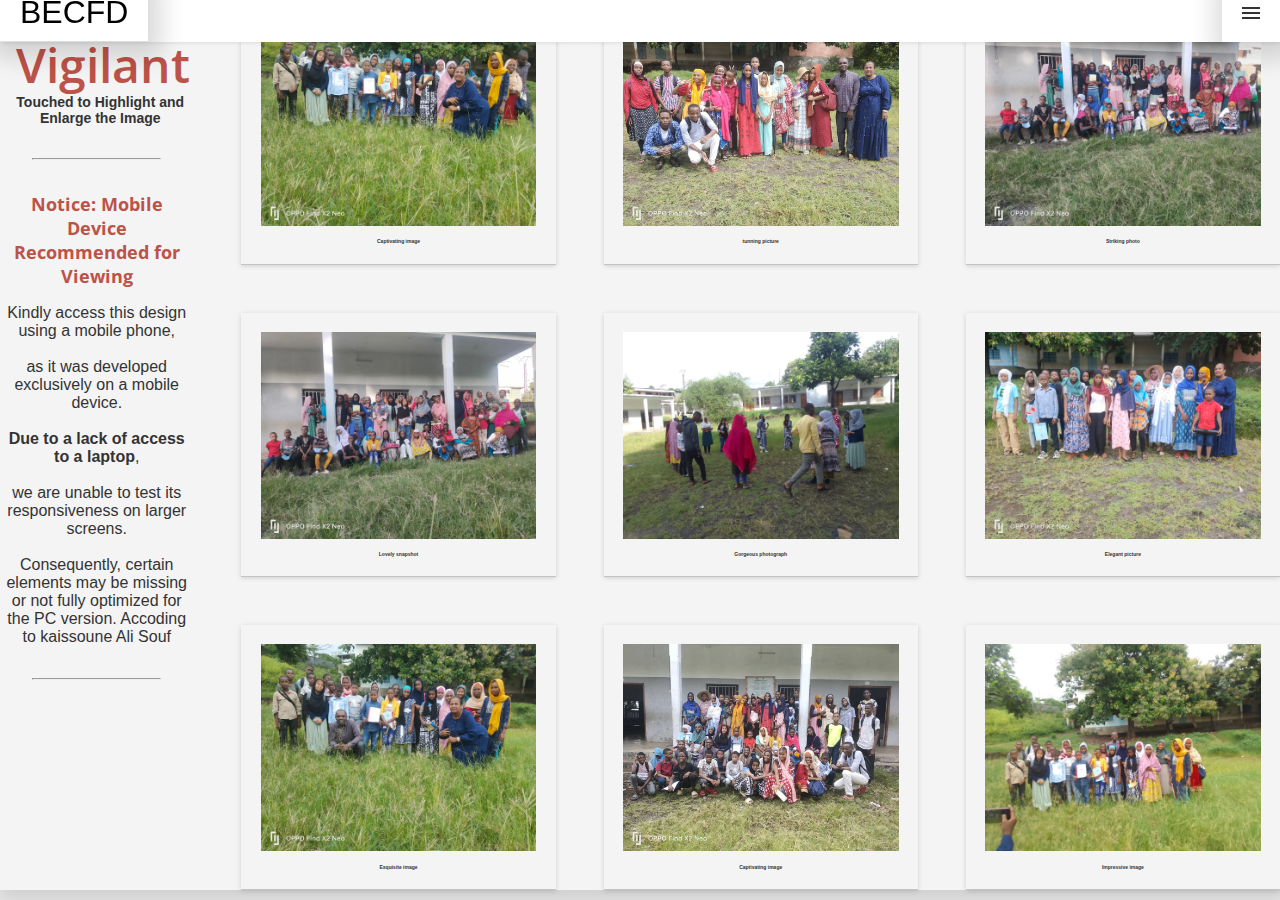
<file: index.html>
<!DOCTYPE html>
<html lang="en">
<head>
    <meta charset="UTF-8">
    <meta name="viewport" content="width=device-width, initial-scale=1.0">
    <title>Document</title>
    <link rel="stylesheet" href="style.css">
    <link rel="stylesheet" href="forAll.css">
</head> 
<body>
    <header class="header">
        <a href=""  class="logo "  title="Bright English center of Domoni" class="hover-element">BECFD</a>
        <input class="menu-btn" type="checkbox" id="menu-btn" />
        <label class="menu-icon" for="menu-btn"><span class="navicon"></span></label>
        <ul class="menu">
          <li><a href="index.html">Bright English Center of Domoni (BECFD)</a></li>
          <li><a href="about.html">About</a></li>
          <li><a href="Annalysis.html">Avalaible Data</a></li>
          <li><a href="contact.html">Contact</a></li>
        </ul>
      </header> 

    <div class="cssgrid">
       
      <!-- side bar -->
      <div class="item one">
        <h1 id="puglogo">Vigilant</h1>
        <p id="puglogosm">Touched to Highlight and Enlarge the Image</p>
        <hr>
        <h2 id="pugaboutus">Notice: Mobile Device Recommended for Viewing</H2>
        <p id="puginfo">Kindly access this design using a mobile phone, <br><br>as it was developed exclusively on a mobile device.<br><br> <strong>Due to a lack of access to a laptop</strong>,<br><br> we are unable to test its responsiveness on larger screens.<br><br> Consequently, certain elements may be missing or not fully optimized for the PC version. Accoding to kaissoune Ali Souf</p>
        <hr>
       
      </div>
      <!-- end sidebar -->
  
      <!-- 9 cards -->
      <div class="item nine">
        <a class="seemorpugs" href="#">
          <div class="cards">
            <img src="20.jpg" class="shirt" ></img>
            <h5 class="itemdesc">Captivating image </h5>
          </div>
        </a>
      </div>
      <div class="item two">
        <a class="seemorpugs" href="#">
          <div class="cards">
            <img src="1.jpg" class="shirt"></img>
            <h5 class="itemdesc"> tunning picture </h5>
          </div>
        </a>
      </div>
  
      <div class="item three">
        <a class="seemorpugs" href="#">
          <div class="cards">
            <img src="ok.jpg" class="shirt"></img>
            <h5 class="itemdesc">Striking photo </h5>

        </div>
        </a>
      </div>
  
      <div class="item four">
        <a class="seemorpugs" href="#">
          <div class="cards">
            <img src="oaky.jpg" class="shirt"></img>
            <h5 class="itemdesc">Lovely snapshot</h5>
          </div>
        </a>
      </div>
  
      <div class="item five">
        <a class="seemorpugs" href="#">
          <div class="cards">
            <img src="r.jpg" class="shirt"></img>
            <h5 class="itemdesc">Gorgeous photograph</h5>
          </div>
        </a>
      </div>
  
      <div class="item six">
        <a class="seemorpugs" href="#">
          <div class="cards">
            <img src="17.jpg" class="shirt"></img>
            <h5 class="itemdesc">Elegant picture</h5>
          </div>
        </a>
      </div>
  
      <div class="item seven">
        <a class="seemorpugs" href="#">
          <div class="cards">
            <img src="18.jpg" class="shirt"></img>
            <h5 class="itemdesc">Exquisite image </h5>
          </div>
        </a>
      </div>
  
      <div class="item eight">
        <a class="seemorpugs" href="#">
          <div class="cards">
            <img src="j.jpg" class="shirt"></img>
            <h5 class="itemdesc">Captivating image </h5>
          </div>
        </a>
      </div>
  
      <div class="item nine">
        <a class="seemorpugs" href="#">
          <div class="cards">
            <img src="rrr.jpg" class="shirt"></img>
            <h5 class="itemdesc">Impressive image </h5>          </div>
        </a>
      </div>
  
    </div>
  </body>
</html>
</file>
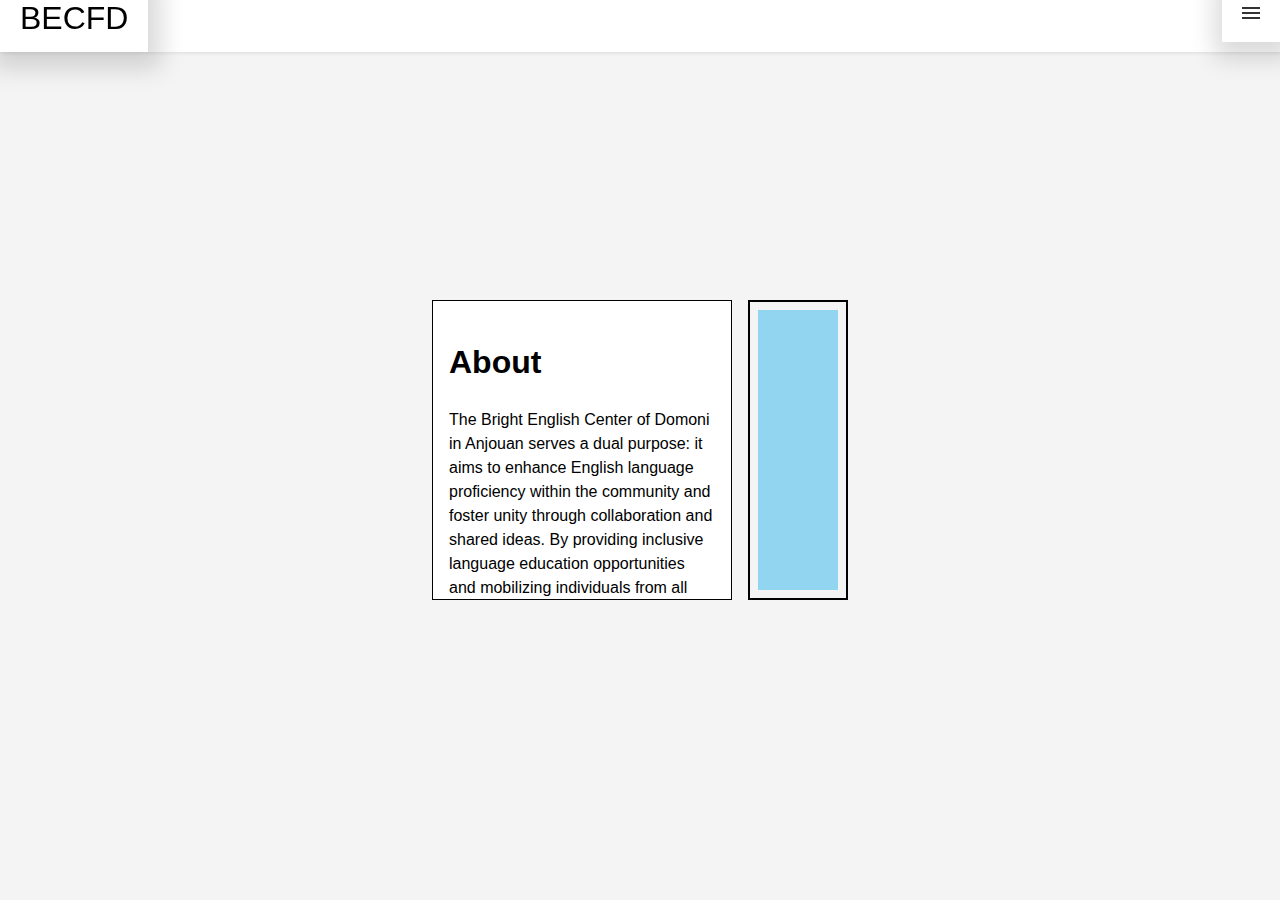
<file: about.html>
<!DOCTYPE html>
<html lang="en">
<head>
    <meta charset="UTF-8">
    <meta name="viewport" content="width=device-width, initial-scale=1.0">
    <title></title>
    <link rel="stylesheet" href="about.css">
    <link rel="stylesheet" href="forAll.css">
</head>
<body> 
    <header class="header">
    <a href="index.html"  class="logo "  title="Bright English center of Domoni" class="hover-element">BECFD</a>
    <input class="menu-btn" type="checkbox" id="menu-btn" />
    <label class="menu-icon" for="menu-btn"><span class="navicon"></span></label>
    <ul class="menu">
      <li><a href="index.html">Bright English Center of Domoni (BECFD)</a></li>
      <li><a href="about.html">About</a></li>
      <li><a href="Annalysis.html">Avalaible Data</a></li>
      <li><a href="contact.html">Contact</a></li>
    </ul>
  </header> 
    <div class="scroller">
        <h1>About </h1>
        <p>The Bright English Center of Domoni in Anjouan serves a dual purpose: it aims to enhance English language proficiency within the community and foster unity through collaboration and shared ideas. By providing inclusive language education opportunities and mobilizing individuals from all backgrounds, including students, parents, educators, and influential figures like Nassuf Ahmed Abdallah Abderemane, we not only advance language skills but also cultivate a spirit of togetherness and mutual support. Through seamless integration into the Public Primary School system and collaboration with key stakeholders, our center strives to create a stronger, more cohesive community with a brighter future ahead.</p>

        <p>Furthermore, our core mission revolves around more than just language education; it's about creating connections and building relationships that transcend linguistic barriers. We believe that by bringing people together and facilitating the exchange of ideas, we can foster a sense of belonging and empower individuals to reach their full potential. Whether through classroom instruction, community events, or partnerships with local leaders, the Bright English Center is dedicated to creating positive social change and promoting inclusive growth.</p>
        
        <p>At the heart of our initiative is the belief that education is the key to unlocking opportunities and driving progress. By empowering individuals with English language skills, we open doors to new academic and professional pathways, enhancing prospects for personal development and economic prosperity. Moreover, by fostering a supportive learning environment that values diversity and collaboration, we empower our students to become active participants in shaping their communities and driving positive change.</p>
        
        <p>In essence, the Bright English Center of Domoni is not just a place to learn English; it's a catalyst for transformation and empowerment. Through our inclusive approach to language education and our commitment to fostering unity and collaboration, we are building a brighter future for Domoni and its inhabitants, one word at a time.</p>
            </div>
    <div class="progress-wrapper">
        <div class="progress"></div>
    </div>

</body>
</html>
</file>
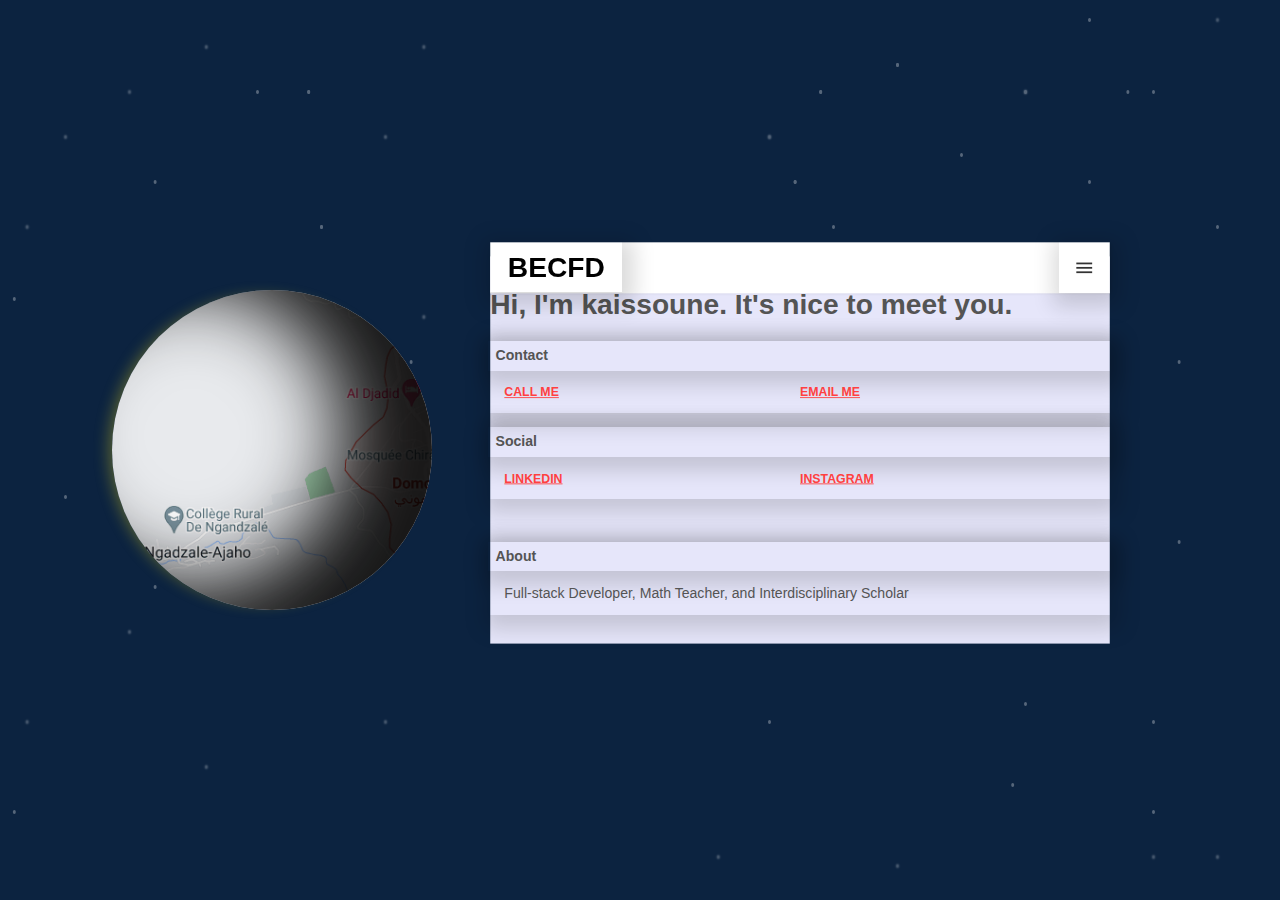
<file: contact.html>
<!DOCTYPE html>
<html lang="en">
<head>
    <meta charset="UTF-8">
    <meta name="viewport" content="width=device-width, initial-scale=1.0">
    <title>Document</title> 
    <link rel="stylesheet" href="contact.css">
    <link rel="stylesheet" href="forAll.css">
    <link rel="stylesheet" href="earth.css">
 </head>
<body> 
  <div class="earth"></div>  
    <main>
        <header class="header">
        <a href="index.html"  class="logo "  title="Bright English center of Domoni" class="hover-element">BECFD</a>
        <input class="menu-btn" type="checkbox" id="menu-btn" />
        <label class="menu-icon" for="menu-btn"><span class="navicon"></span></label>
        <ul class="menu">
          <li><a href="index.html">Bright English Center of Domoni (BECFD)</a></li>
          <li><a href="about.html">About</a></li>
          <li><a href="Annalysis.html">Avalaible Data</a></li>
          <li><a href="contact.html">Contact</a></li>
        </ul>
      </header>
        <section class="grid grid-40">

            <div class="grid__item">
                <h1>Hi, I'm kaissoune. It's nice to meet you.</h1>
            </div>
            <div class="grid__item card">
                <h2 class="card__title">Contact</h2>
                <div class="grid grid-50">
                    <a class="grid__item" href="tel:+269 445 76 42">Call Me</a>
                    <a class="grid__item"  href= "mailto: kaissouneali1@gmail.com">Email me </a>
                </div>
    
            </div>
            <div class="grid__item card">
                <h2 class="card__title">Social</h2>
                <div class="grid grid-50">
                    <a class="grid__item" href="https://www.linkedin.com/in/kaissoune-a-57a9991a2/">LinkedIn</a>
                    <a class="grid__item" href="https://www.instagram.com/kaissounealisouf/">Instagram</a>
                </div>
            </div>
            
       
        </section>
    
    
        <section class="grid grid-60">
            <div class="grid__item card">
                <h2 class="card__title">About</h2>
                <p> Full-stack Developer, Math Teacher, and Interdisciplinary Scholar</p>
            </div>
           
            </div>
        </section>
      
      
    </main>
    
    
    
</body>
</html>
</file>
<file: style.css>
@import url('https://fonts.googleapis.com/css?family=Open+Sans:400,700,800');

body {
  margin: 3em;

}

h1, h2, h3, h4 {
  color: #bd5248;
  font-family: Open Sans;
}

a {
  text-decoration: none;
}

p {
  color: #333;
}

/* 11 columns; 2 for sidebar 9 for cards && 6 rows */
.cssgrid {
  display: grid;
  grid-gap: 3em;
  grid-template-rows: repeat(6, 1fr);
  grid-template-columns: repeat(11, 1fr); 


}

.item.two,
.three,
.four,
.five,
.six,
.seven,
.eight,
.nine,
.ten {
  grid-row: span 2;
  grid-column: span 3;
}

/* Box shadow and hover for cards */
.item {
  border-bottom: 1px solid rgba(0, 0, 0, 0.2);
  box-shadow: 0 1px 5px rgba(0, 0, 0, 0.15);

}

.item img {
  transition: transform 0.5s ease; /* Add a smooth transition */
}

.item img:hover {
  transform: scale(1.5); /* Increase the size of the image by 1.5 times */
}

.item:hover {
  -webkit-box-shadow: 3px 6px 23px 10px rgba(0, 0, 0, 0.15);
  -moz-box-shadow: 3px 6px 23px 10px rgba(0, 0, 0, 0.15);
  box-shadow: 3px 6px 23px 10px rgba(0, 0, 0, 0.15);
  transition: 0.2s;
}

/* Hide box shadow and hover for sidebar */
.item.one {
  border-bottom: 0px solid rgba(0, 0, 0, 0.2);
  box-shadow: 0 0px 0px rgba(0, 0, 0, 0.15);
  grid-row: span 6;
  grid-column: span 2;
  color: white;        

}

.item.one:hover {
  border-bottom: 0px solid rgba(0, 0, 0, 0.2);
  box-shadow: 0 0px 0px rgba(0, 0, 0, 0.15);
}

/* Card Styling */
.cards {
  margin: 1.2rem;
}

.pugprice {
  color: #bd5248;
  text-align: center;
  font-size: 1.25em;
  margin-top: -1.2em;
}

#puglogo {
  text-align: center;
  margin-left: 0.25em;
  font-weight: 600;
  font-size: 3em;       

}

#puglogosm {
  text-align: center;
  font-size: 14px;
  color: #333;
  font-weight: 600;
  margin-top: -2.5em;
  margin-left: 0.5em;
}

#pugcontact,
#pugaboutus,
#pugsocial {
  top: 30%;
  font-size: 18px;
  text-align: center;
}

#pugphone,
#puginsta,
#puginfo {
  text-align: center;
}

hr {
  margin: 2em;
}

.mission {
  margin: 1em;
  font-size: 1.2em;
}

.shirt {
  width: 100%;
  height: 100%;
}

.itemdesc {
  color: #333;
  text-align: center;
  font-size: 5px;
}
/*
/************** MEDIA *************/

@media (max-width: 980px) {
  /* 2 columns */
  .cssgrid {
    display: grid;
    grid-template-columns: repeat(2, 1fr);
    grid-gap: 0px;
  }

  /* 2 columns */
  .item.one {
    height: 10em;
    margin-top: 2em;
    z-index: -1;
  }

  /* 1 column */
  .item.two,
  .three,
  .four,
  .five,
  .six,
  .seven,
  .eight,
  .nine,
  .ten {
    grid-column: span 14;
  }

  /* Hide box shadow & border, Hide sidebar contents, Hide hover */
  .item {
    border-bottom: 0px solid rgba(0, 0, 0, 0.2);
    box-shadow: 0 0px 0px rgba(0, 0, 0, 0.

15);
  }

  #pugcontact,
  #pugaboutus,
  #pugphone,
  #puginfo,
  #puginsta,
  #pugsocial,
  hr {
    visibility: hidden;
    width: 0px;
    height: 0px;
  }

  .item:hover {
    border-bottom: 0px solid rgba(0, 0, 0, 0.2);
    box-shadow: 0 0px 0px rgba(0, 0, 0, 0.15);
  }
}

/* Box shadow and hover for cards */
.item {
  border-bottom: 1px solid rgba(0, 0, 0, 0.2);
  box-shadow: 0 1px 5px rgba(0, 0, 0, 0.15);
}

.item img {
  transition: transform 0.5s ease, box-shadow 0.3s ease; /* Add a smooth transition for transform and box-shadow */
}

.item img:hover {

  transform: scale(2); /* Increase the size of the image slightly */
  box-shadow: 04 0 10px rgba(0, 0, 0, 0.3); /* Add a subtle box shadow around the image */
  border: 1em solid white;
}

.item:hover {
  -webkit-box-shadow: 3px 6px 23px 10px rgba(0, 0, 0, 0.15);
  -moz-box-shadow: 3px 6px 23px 10px rgba(0, 0, 0, 0.15);
  box-shadow: 3px 6px 23px 10px rgba(0, 0, 0, 0.15);
  transition: 0.2s;
}
</file>
<file: forAll.css>
body {
        margin: 0;
        font-family: Helvetica, sans-serif;
        background-color: #f4f4f4;
        padding: 0;
        -webkit-box-shadow: 3px 6px 23px 10px rgba(0, 0, 0, 0.15);
        -moz-box-shadow: 3px 6px 23px 10px rgba(0, 0, 0, 0.15);
        box-shadow: 3px 6px 23px 10px rgba(0, 0, 0, 0.15);
        transition: 0.2s; 
        
      }
      
      header a {
        color: #000;
        -webkit-box-shadow: 3px 6px 23px 10px rgba(0, 0, 0, 0.15);
        -moz-box-shadow: 3px 6px 23px 10px rgba(0, 0, 0, 0.15);
        box-shadow: 3px 6px 23px 10px rgba(0, 0, 0, 0.15);
        transition: 0.2s;
      }
      
      /* header */
      
      .header {       
        -webkit-box-shadow: 3px 6px 23px 10px rgba(0, 0, 0, 0.15);
        -moz-box-shadow: 3px 6px 23px 10px rgba(0, 0, 0, 0.15);
        box-shadow: 3px 6px 23px 10px rgba(0, 0, 0, 0.15);
        transition: 0.2s;
         margin-top: -1em; /* Adjust the margin top as needed */

        background-color: #fff;
        box-shadow: 1px 1px 4px 0 rgba(0,0,0,.1);
        position: fixed;
        width: 100%;
        z-index: 3;
      }
      
      .header ul {
        margin: 0;
        padding: 0;
        list-style: none;
        overflow: hidden;
        background-color: #fff;
      }
      
      .header li a {
        display: block;
        padding: 20px 20px;
        border-right: 1px solid #f4f4f4;
        text-decoration: none;
      }
      
      .header li a:hover,
      .header .menu-btn:hover {
        background-color: #f4f4f4;
      }
      
      .header .logo {
        display: block;
        float: left;
        font-size: 2em;
        padding: 10px 20px;
        text-decoration: none;
      }
      
      /* menu */
      
      .header .menu {
        clear: both;
        max-height: 0;
        transition: max-height .2s ease-out;

      }
      
      /* menu icon */
      
      .header .menu-icon {
        cursor: pointer;
        -webkit-box-shadow: 3px 6px 23px 10px rgba(0, 0, 0, 0.15);
        -moz-box-shadow: 3px 6px 23px 10px rgba(0, 0, 0, 0.15);
        box-shadow: 3px 6px 23px 10px rgba(0, 0, 0, 0.15);
        transition: 0.2s;
        display: inline-block;
        float: right;
        padding: 28px 20px;
        position: relative;
        user-select: none;
      }
      
      .header .menu-icon .navicon {
        background: #333;
        display: block;
        height: 2px;
        position: relative;
        transition: background .2s ease-out;
        width: 18px;
      }
      
      .header .menu-icon .navicon:before,
      .header .menu-icon .navicon:after {
        background: #333;
        content: '';
        display: block;
        height: 100%;
        position: absolute;
        transition: all .2s ease-out;
        width: 100%;
      }
      
      .header .menu-icon .navicon:before {
        top: 5px;
      }
      
      .header .menu-icon .navicon:after {
        top: -5px;
      }
      
      /* menu btn */
      
      .header .menu-btn {
        display: none;
      }
      
      .header .menu-btn:checked ~ .menu {
        max-height: 240px;
      }
      
      .header .menu-btn:checked ~ .menu-icon .navicon {
        background: transparent;
      }
      
      .header .menu-btn:checked ~ .menu-icon .navicon:before {
        transform: rotate(-45deg);
      }
      
      .header .menu-btn:checked ~ .menu-icon .navicon:after {
        transform: rotate(45deg);
      }
      
      .header .menu-btn:checked ~ .menu-icon:not(.steps) .navicon:before,
      .header .menu-btn:checked ~ .menu-icon:not(.steps) .navicon:after {
        top: 0;
      }
      
      /* 48em = 768px */
      
      @media (min-width: 100em) {
        .header li {
          float: left;
        }
        .header li a {
          padding: 20px 30px;
        }
        .header .menu {
          clear: none;
          float: right;
          max-height: none;
        }
        .header .menu-icon {
          display: none;
        }
      }
      

    /* CSS for styling */
    .hover-element {
        border: 1px solid #000;
        padding: 10px;
        margin: 20px;
        display: inline-block;
        cursor: pointer; /* Add cursor pointer to indicate interactivity */
    }

    /* Media query for smaller screens */
    @media screen and (max-width: 480px) {
        .hover-element {
            margin: 10px;
        }
    }

    /* Hide hover titles on mobile devices */
    @media screen and (max-width: 768px) {
        .hover-element {
            pointer-events: none; /* Disable hover events */
        }

        .hover-element::after {
            content: attr(title); /* Show title as content */
            display: block;
            position: relative;
            background: #000;
            color: #fff;
            padding: 5px;
            margin-top: -30px;
            z-index: 999;
            border-radius: 5px;
            width: max-content;
        }
    }
</file>
<file: about.css>
* {
	box-sizing: border-box;
}

body {
	line-height: 1.5;
	min-height: 100vh;
	display: grid;
	gap: 1rem;
	grid-template-columns: auto auto;
	justify-content: center;
	align-content: center;
	timeline-scope: --scale-progress;
	animation: colorChange auto linear forwards;
	animation-timeline: --scale-progress;
}
.scroller {
	position: relative;
	max-width: 300px;
	max-height: 300px;
	overflow: scroll;
	border: 1px solid;
	padding: 1rem;
	background: white;
	scroll-timeline: --scale-progress;
}

.progress-wrapper {
	border: 2px solid black;
	padding: 0.5rem;
}

.progress {
	width: 5rem;
	height: 100%;
	background: rgb(145, 213, 241);
	transform-origin: center 100%;
	animation: scaleProgress auto linear forwards;
	animation-timeline: --scale-progress;
}

@keyframes colorChange {
	0% {
		background-color: #efeeee;
	}
	100% {
        background:#f7f8f2;
        box-shadow:  inset 0 0px 2px  0 0px 1px rgba(199, 195, 195, 0.3),
    
    }
}

@keyframes scaleProgress {
	0% {
		scale: 1 0;
	}
	
	100% {
		scale: 1 1;
	}
}
/* Media query for responsiveness */
@media screen and (max-width: 768px) {
    .letter-container {
        max-width: 90%; /* Adjust as needed */
    }
}
</file>
<file: contact.css>
body {
    margin: 0;
    min-height: 100vh;
    display: flex;
    align-items: center;
    justify-content: center;
   
}

main {
    /* -webkit-box-shadow: 3px 6px 23px 10px rgba(0, 0, 0, 0.15);
  -moz-box-shadow: 3px 6px 23px 10px rgba(0, 0, 0, 0.15);
  box-shadow: 3px 6px 23px 10px rgba(0, 0, 0, 0.15);
  transition: 0.2s; important*/
    background: #E6E6FA;
    font-family: "Open Sans", sans-serif;
    height: auto;
    width: 100%;
    max-width: 704px; /* Limit maximum width */
    margin: 16px;
    display: flex;
    flex-direction: column; /* Stack elements vertically on small screens */
    align-items: center; /* Center elements horizontally */
    position: relative;
    transform: scale(0.88); /* Not sure why you have this transformation */
}

/* Your existing styles below */

/*TEXT*/
h1, h2, h3, p {
    color: #545454;
}

/*MEDIA*/
.gif {
    width: 10%;
}

/*CTA*/
a {
    color: #ff4040;
    font-weight: 600;
    text-transform: uppercase;
    font-size: 14px;
}

/*GRID*/
.grid {
    display: flex;
    padding: 16px;
}

.grid-40,
.grid-60 {
    flex-direction:column;
    width: 1em;
}

.grid-40 {
    width: 100%; /* Full width on small screens */
}

.grid-60 {
    width: 100%; /* Full width on small screens */
}

.grid-50 .grid__item {
    width: 50%;
}

/*CARD*/
.card {
    -webkit-box-shadow: 3px 6px 23px 10px rgba(0, 0, 0, 0.15);
  -moz-box-shadow: 3px 6px 23px 10px rgba(0, 0, 0, 0.15);
  box-shadow: 3px 6px 23px 10px rgba(0, 0, 0, 0.15);
  transition: 0.2s;
    border-top: 0 !important;
    margin: 0 0 16px;
}

.card__title {
    -webkit-box-shadow: 3px 6px 23px 10px rgba(0, 0, 0, 0.15);
    -moz-box-shadow: 3px 6px 23px 10px rgba(0, 0, 0, 0.15);
    box-shadow: 3px 6px 23px 10px rgba(0, 0, 0, 0.15);
    transition: 0.2s;
    font-size: 16px;
    margin: 0 0 0 -2px;
    padding: 8px;
}

.card p {
    font-size: 16px;
    margin: 16px;
}

/*TEXT BLOCK*/
.textBlock {
    margin: 0 16px 24px;
}

.textBlock__title {
    font-size: 16px;
    margin: 16px 0 0;
}

/*ANIMATIONS*/
.gif {
    border: 6px dotted red;
    position: relative;
    z-index: 0;
    border-radius: 10px;
    animation: rotate 1s linear infinite;
}

@keyframes rotate {
    0% {
        border-color: orange;
    }
    25% {
        border-color: yellow;
    }
    50% {
        border-color: green;
    }
    75% {
        border-color: blue;
    }
    100% {
        border-color: purple;
    }
}

@media screen and (max-width: 695px) {
    main {
        flex-direction: column;
        height: auto !important; /* Reset height */
        margin: 16px; /* Adjust margin for better spacing */
        -webkit-box-shadow: 3px 6px 23px 10px rgba(0, 0, 0, 0.15);
        -moz-box-shadow: 3px 6px 23px 10px rgba(0, 0, 0, 0.15);
        box-shadow: 3px 6px 23px 10px rgba(0, 0, 0, 0.15);
        transition: 0.2s;
    }
    .grid-40, .grid-60, .grid__item {
        width: 100%; /* Full width on small screens */
        -webkit-box-shadow: 3px 6px 23px 10px rgba(0, 0, 0, 0.15);
        -moz-box-shadow: 3px 6px 23px 10px rgba(0, 0, 0, 0.15);
        box-shadow: 3px 6px 23px 10px rgba(0, 0, 0, 0.15);
        transition: 0.2s;
    }
}

.absolute {
    position: absolute;
    bottom: -40px;
    right: 4px;
    opacity: 0.4;
    -webkit-box-shadow: 3px 6px 23px 10px rgba(0, 0, 0, 0.15);
    -moz-box-shadow: 3px 6px 23px 10px rgba(0, 0, 0, 0.15);
    box-shadow: 3px 6px 23px 10px rgba(0, 0, 0, 0.15);
    transition: 0.2s;
}

.absolute a {
    text-decoration: none;
    text-transform: lowercase;
    font-style: italic;
    -webkit-box-shadow: 3px 6px 23px 10px rgba(0, 0, 0, 0.15);
    -moz-box-shadow: 3px 6px 23px 10px rgba(0, 0, 0, 0.15);
    box-shadow: 3px 6px 23px 10px rgba(0, 0, 0, 0.15);
    transition: 0.2s;
}

.absolute a:hover {
    text-decoration: underline;
    -webkit-box-shadow: 3px 6px 23px 10px rgba(0, 0, 0, 0.15);
    -moz-box-shadow: 3px 6px 23px 10px rgba(0, 0, 0, 0.15);
    box-shadow: 3px 6px 23px 10px rgba(0, 0, 0, 0.15);
    transition: 0.2s;
}
</file>
<file: earth.css>
:root {
    --stars: 5vw 15vh 2px white, 1vw 33vh 0px white, 2vw 25vh 2px white, 10vw 10vh 2px white, 12vw 20vh 0px white, 30vw 15vh 2px white, 16vw 5vh 2px white, 24vw 10vh 0px white, 32vw 40vh 0px white, 33vw 35vh 2px white, 12vw 38vh 2px white, 24vw 10vh 0px white, 33vw 5vh 2px white, 20vw 10vh 0px white, 80vw 10vh 2px white, 62vw 20vh 0px white, 60vw 15vh 2px white, 70vw 7vh 0px white, 62vw 50vh 0px white, 65vw 35vh 2px white, 64vw 10vh 0px white, 85vw 2vh 0px white, 92vw 40vh 0px white, 75vw 35vh 2px white, 90vw 10vh 0px white, 80vw 33vh 2px white, 80vw 10vh 0px white, 95vw 2vh 2px white, 95vw 25vh 0px white, 65vw 25vh 0px white, 85vw 20vh 0px white, 75vw 17vh 0px white, 25vw 25vh 0px white,95vw 95vh 2px white, 1vw 90vh 0px white, 2vw 80vh 2px white, 10vw 70vh 2px white, 12vw 65vh 0px white, 30vw 80vh 2px white, 16vw 85vh 2px white, 14vw 50vh 0px white, 5vw 55vh 0px white, 20vw 58vh 2px white, 80vw 38vh 2px white, 90vw 90vh 0px white, 90vw 95vh 2px white, 88vw 10vh 0px white, 80vw 10vh 2px white, 62vw 20vh 0px white, 60vw 15vh 2px white, 70vw 7vh 0px white, 62vw 50vh 0px white, 65vw 35vh 2px white, 64vw 10vh 0px white, 85vw 55vh 0px white, 92vw 60vh 0px white, 75vw 67vh 2px white, 60vw 80vh 0px white, 56vw 95vh 2px white, 75vw 70vh 0px white, 70vw 96vh 2px white, 79vw 87vh 0px white, 80vw 78vh 0px white, 85vw 70vh 0px white, 90vw 80vh 0px white, 25vw 25vh 0px white;
  }
  html, body {
    height: 100vh;
    position: relative;
  }
  
  body {
    background: #060817;
    overflow: hidden;
    display: flex;
    align-items: center;
    justify-content: center;
  
      /* Set the background color */
      background-color: #0c2340; /* Dark blue color */
  
      /* Add stars using CSS gradients */
      background-image: radial-gradient(white 15%, transparent 10),
                        radial-gradient(white 15%, transparent 10);
      background-size: 5px 5px; /* Size of the stars */
      background-position: 0 0, 2.5px 2.5px; /* Positioning of the stars */

  
  }
  
  body:before {
    content: ' ';
      position: absolute;
      top: 0;
      left: 0;
      right: 0;
      bottom: 50%;
      border-radius: 100%;
      width: 3px;
      height: 4px;
      z-index: -1;
      opacity: 0.3;
      box-shadow: var(--stars);
  }
  
  .earth {
    perspective: 400vmin;
    transform-style: preserve-3d;
    width: min(60vmin, 320px);
    height: min(60vmin, 320px);
  }
  
  .earth::before {
    content: '';
    position: absolute;
    width: 100%;
    height: 100%;
    top: 0%;
    left: 0%;
    background: url(11.png) repeat-x;
    background-size: cover;
    border-radius: 50%;
    animation: rotate 30s infinite linear;
    box-shadow: -80px -15px 80px 10px rgba(0,0,0,.9) inset, -10px 0px 15px -7px #f0df1759;
  }
  
  
  @keyframes rotate {
    0% {
      background-position: 0px 0px;
    }
    100% {
      background-position:1200px 0px;
    }
  }
</file>
